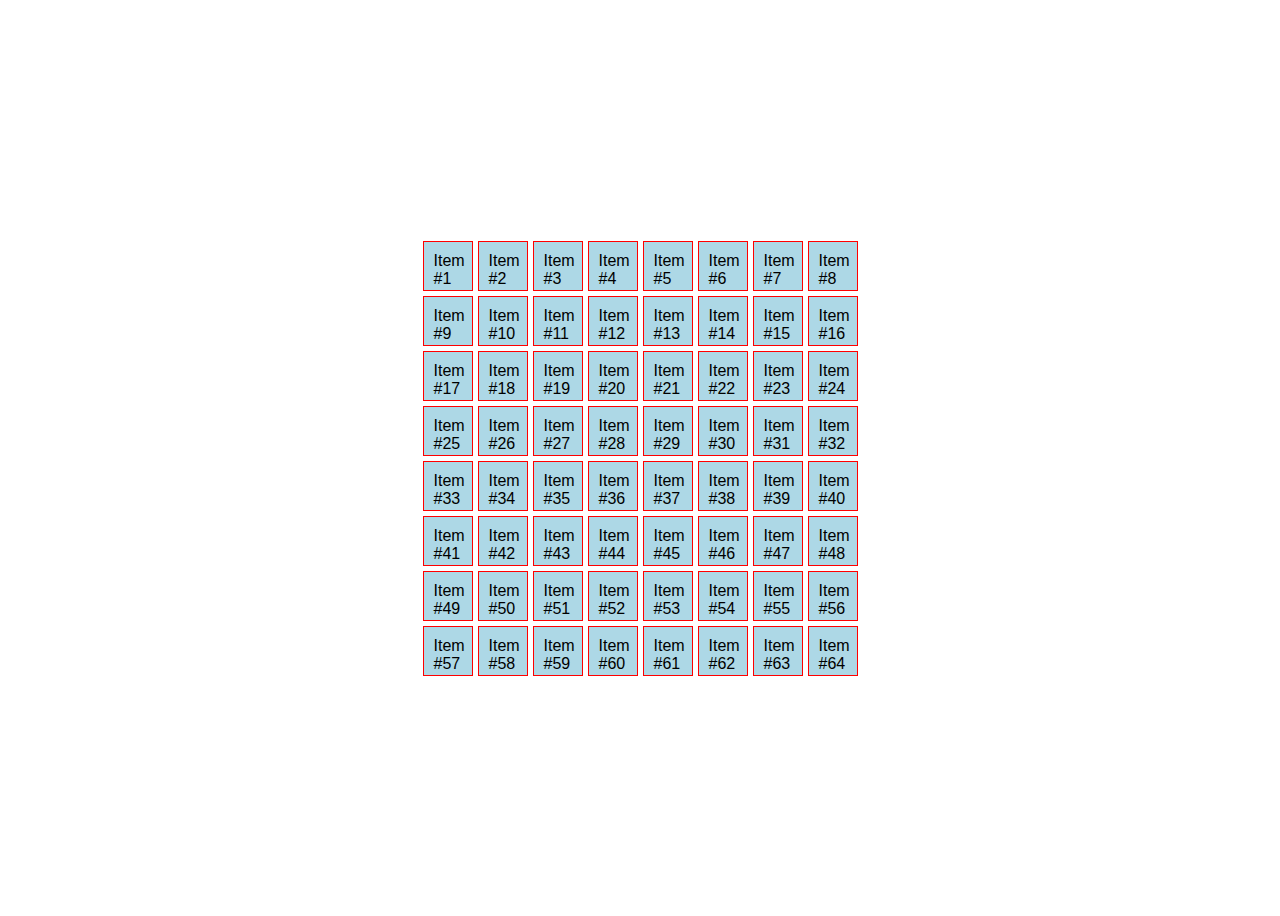
<file: align-content/index.html>
<!DOCTYPE html>
<html lang="en">
<head>
  <meta charset="UTF-8">
  <title>Alinear items</title>
  <link rel="stylesheet" href="styles.css">
</head>
<body>
  <section class="container">
    <div class="item">Item #1</div>
    <div class="item">Item #2</div>
    <div class="item">Item #3</div>
    <div class="item">Item #4</div>
    <div class="item">Item #5</div>
    <div class="item">Item #6</div>
    <div class="item">Item #7</div>
    <div class="item">Item #8</div>
    <div class="item">Item #9</div>
    <div class="item">Item #10</div>
    <div class="item">Item #11</div>
    <div class="item">Item #12</div>
    <div class="item">Item #13</div>
    <div class="item">Item #14</div>
    <div class="item">Item #15</div>
    <div class="item">Item #16</div>
    <div class="item">Item #17</div>
    <div class="item">Item #18</div>
    <div class="item">Item #19</div>
    <div class="item">Item #20</div>
    <div class="item">Item #21</div>
    <div class="item">Item #22</div>
    <div class="item">Item #23</div>
    <div class="item">Item #24</div>
    <div class="item">Item #25</div>
    <div class="item">Item #26</div>
    <div class="item">Item #27</div>
    <div class="item">Item #28</div>
    <div class="item">Item #29</div>
    <div class="item">Item #30</div>
    <div class="item">Item #31</div>
    <div class="item">Item #32</div>
    <div class="item">Item #33</div>
    <div class="item">Item #34</div>
    <div class="item">Item #35</div>
    <div class="item">Item #36</div>
    <div class="item">Item #37</div>
    <div class="item">Item #38</div>
    <div class="item">Item #39</div>
    <div class="item">Item #40</div>
    <div class="item">Item #41</div>
    <div class="item">Item #42</div>
    <div class="item">Item #43</div>
    <div class="item">Item #44</div>
    <div class="item">Item #45</div>
    <div class="item">Item #46</div>
    <div class="item">Item #47</div>
    <div class="item">Item #48</div>
    <div class="item">Item #49</div>
    <div class="item">Item #50</div>
    <div class="item">Item #51</div>
    <div class="item">Item #52</div>
    <div class="item">Item #53</div>
    <div class="item">Item #54</div>
    <div class="item">Item #55</div>
    <div class="item">Item #56</div>
    <div class="item">Item #57</div>
    <div class="item">Item #58</div>
    <div class="item">Item #59</div>
    <div class="item">Item #60</div>
    <div class="item">Item #61</div>
    <div class="item">Item #62</div>
    <div class="item">Item #63</div>
    <div class="item">Item #64</div>
  </section>
</body>
</html>
</file>
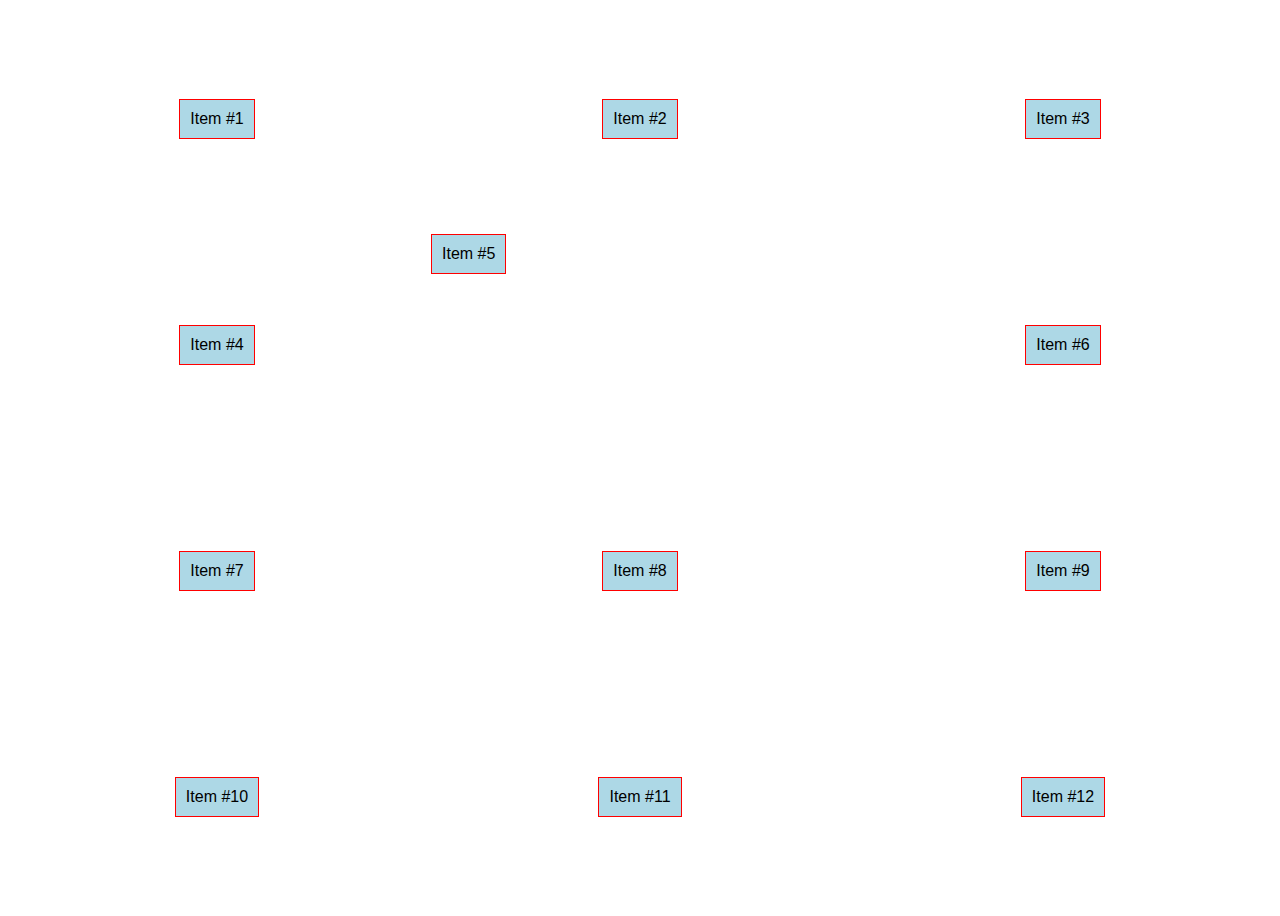
<file: align-items/index.html>
<!DOCTYPE html>
<html lang="en">
<head>
  <meta charset="UTF-8">
  <title>Alinear items</title>
  <link rel="stylesheet" href="styles.css">
</head>
<body>
  <section class="container">
    <div class="item">Item #1</div>
    <div class="item">Item #2</div>
    <div class="item">Item #3</div>
    <div class="item">Item #4</div>
    <div class="item">Item #5</div>
    <div class="item">Item #6</div>
    <div class="item">Item #7</div>
    <div class="item">Item #8</div>
    <div class="item">Item #9</div>
    <div class="item">Item #10</div>
    <div class="item">Item #11</div>
    <div class="item">Item #12</div>
  </section>
</body>
</html>
</file>
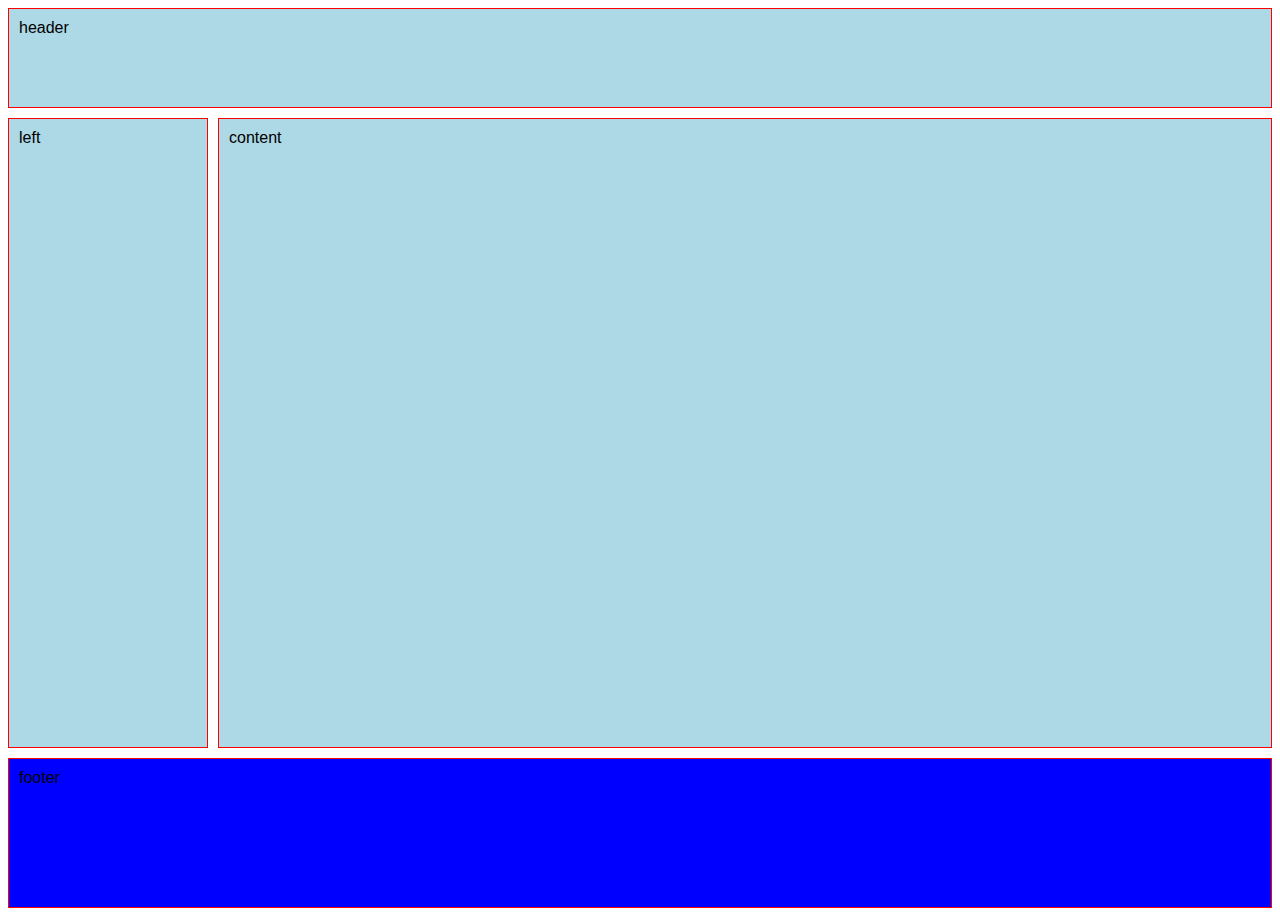
<file: areas/index.html>
<!DOCTYPE html>
<html lang="en">
<head>
  <meta charset="UTF-8">
  <title>Areas</title>
  <link rel="stylesheet" href="styles.css">
</head>
<body>
  <section class="container">
    <div class="item header">header</div>
    <div class="item left">left</div>
    <div class="item content">content</div>
    <div class="item footer">footer</div>
  </section>
</body>
</html>
</file>
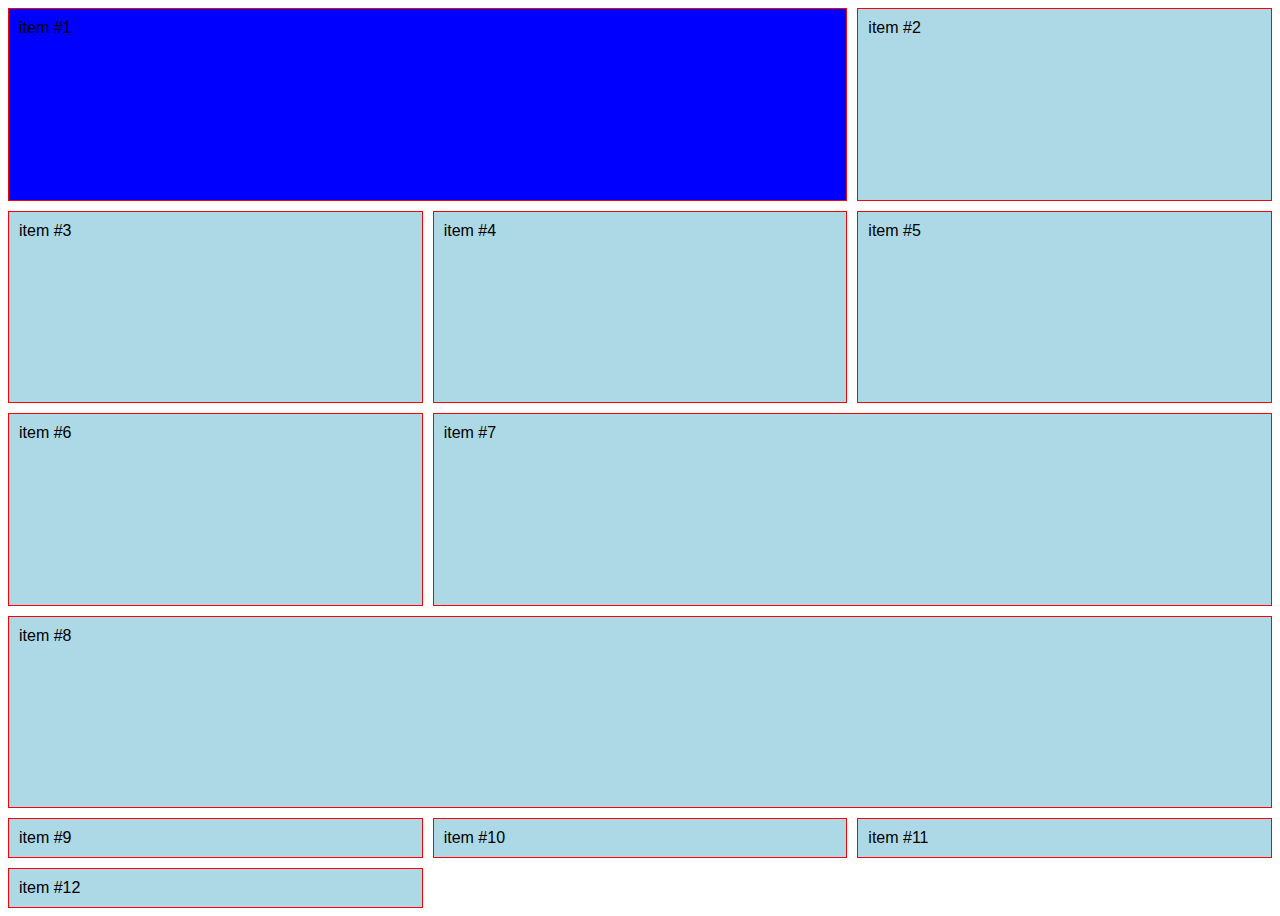
<file: column-size/index.html>
<!DOCTYPE html>
<html lang="en">
<head>
  <meta charset="UTF-8">
  <title>Tamaño de items en columnas</title>
  <link rel="stylesheet" href="styles.css">
</head>
<body>
  <section class="container">
    <div class="item">item #1</div>
    <div class="item">item #2</div>
    <div class="item">item #3</div>
    <div class="item">item #4</div>
    <div class="item">item #5</div>
    <div class="item">item #6</div>
    <div class="item">item #7</div>
    <div class="item">item #8</div>
    <div class="item">item #9</div>
    <div class="item">item #10</div>
    <div class="item">item #11</div>
    <div class="item">item #12</div>
  </section>
</body>
</html>
</file>
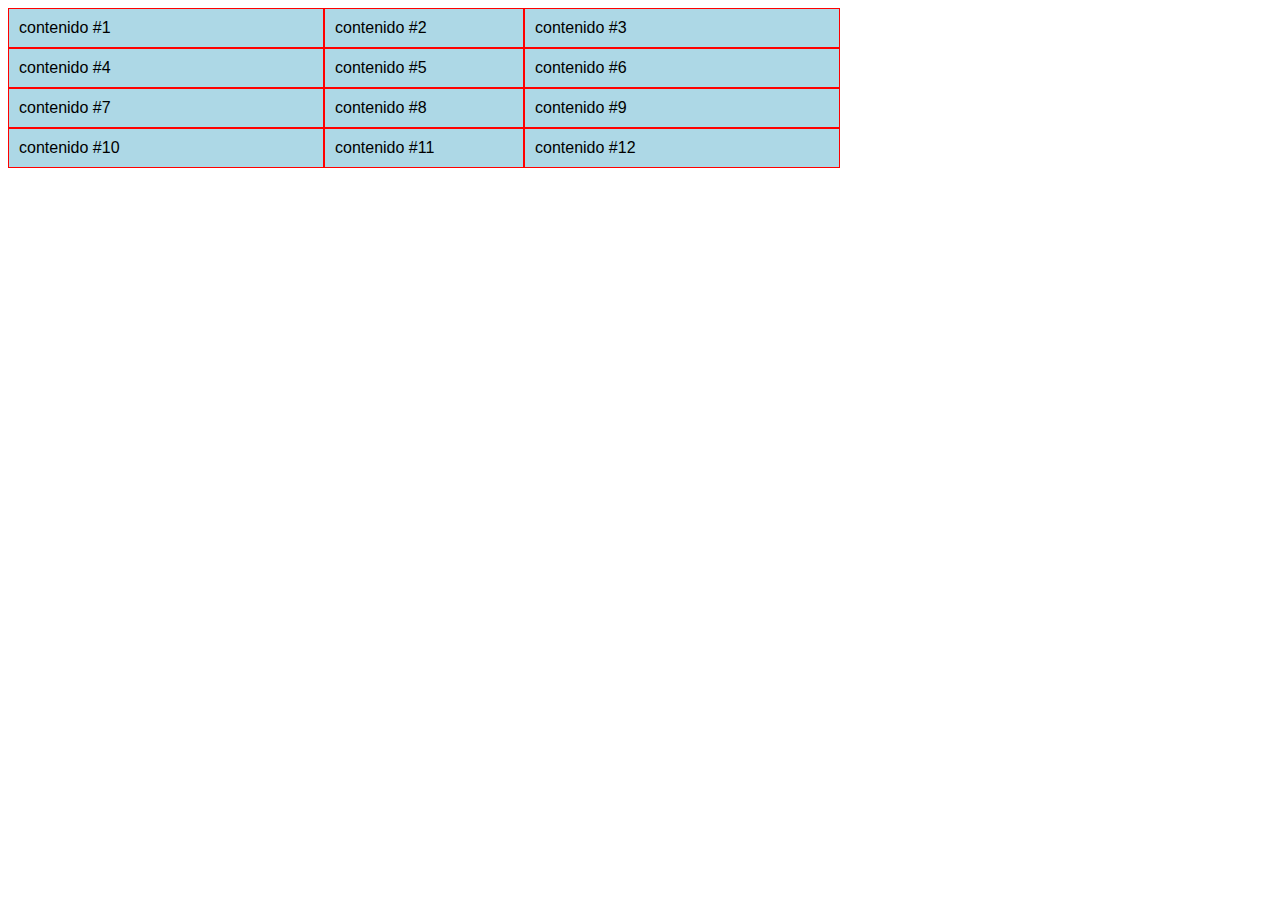
<file: columnas/index.html>
<!DOCTYPE html>
<html lang="en">
<head>
  <meta charset="UTF-8">
  <title>Columnas</title>
  <link rel="stylesheet" href="styles.css">
</head>
<body>
  <section class="container">
    <div class="item">contenido #1</div>
    <div class="item">contenido #2</div>
    <div class="item">contenido #3</div>
    <div class="item">contenido #4</div>
    <div class="item">contenido #5</div>
    <div class="item">contenido #6</div>
    <div class="item">contenido #7</div>
    <div class="item">contenido #8</div>
    <div class="item">contenido #9</div>
    <div class="item">contenido #10</div>
    <div class="item">contenido #11</div>
    <div class="item">contenido #12</div>
  </section>
</body>
</html>
</file>
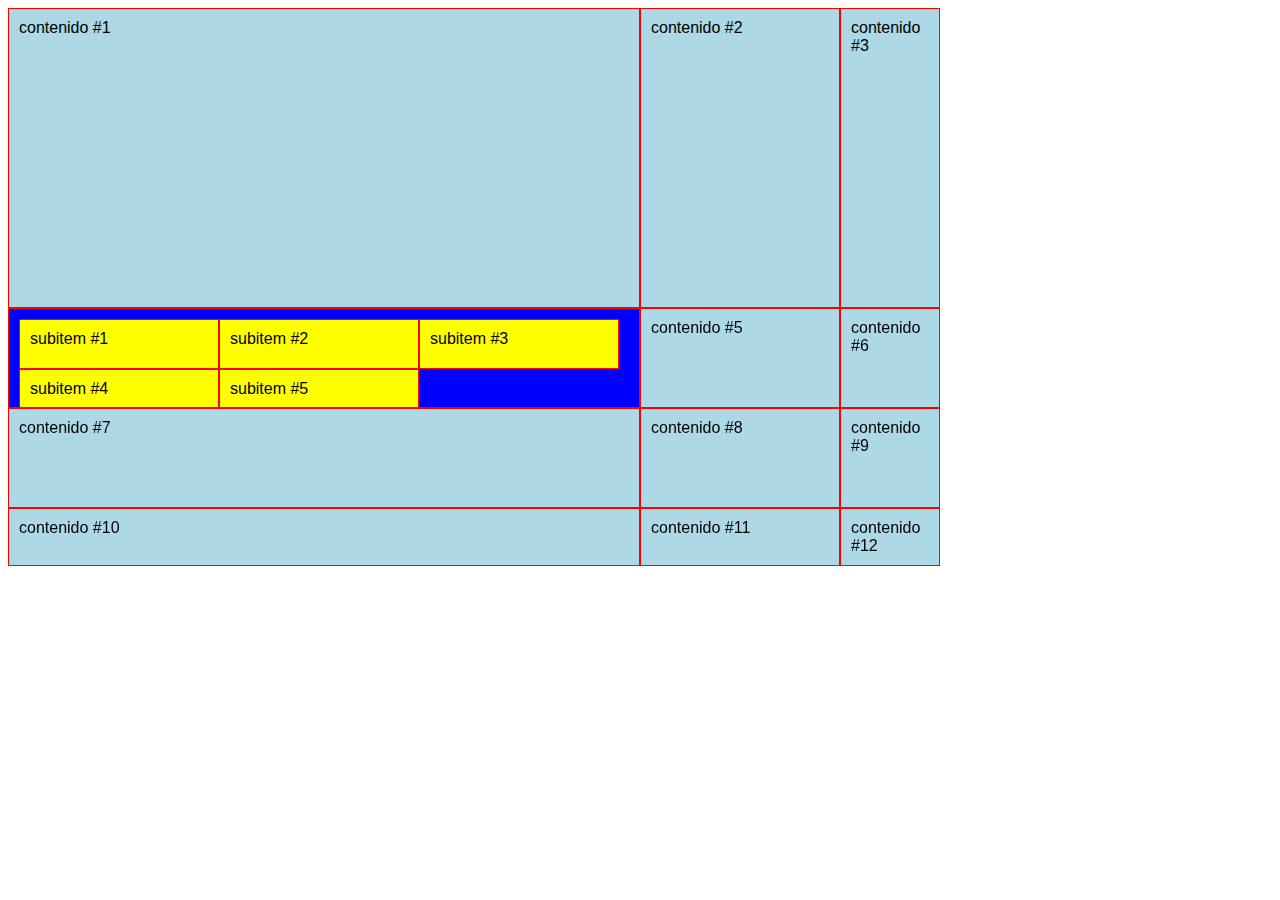
<file: displays/index.html>
<!DOCTYPE html>
<html lang="en">
<head>
  <meta charset="UTF-8">
  <title>Displays</title>
  <link rel="stylesheet" href="styles.css">
</head>
<body>
  <section class="container">
    <div class="item">contenido #1</div>
    <div class="item">contenido #2</div>
    <div class="item">contenido #3</div>
    <div class="item">
      <div class="item">subitem #1</div>
      <div class="item">subitem #2</div>
      <div class="item">subitem #3</div>
      <div class="item">subitem #4</div>
      <div class="item">subitem #5</div>
    </div>
    <div class="item">contenido #5</div>
    <div class="item">contenido #6</div>
    <div class="item">contenido #7</div>
    <div class="item">contenido #8</div>
    <div class="item">contenido #9</div>
    <div class="item">contenido #10</div>
    <div class="item">contenido #11</div>
    <div class="item">contenido #12</div>
  </section>
</body>
</html>
</file>
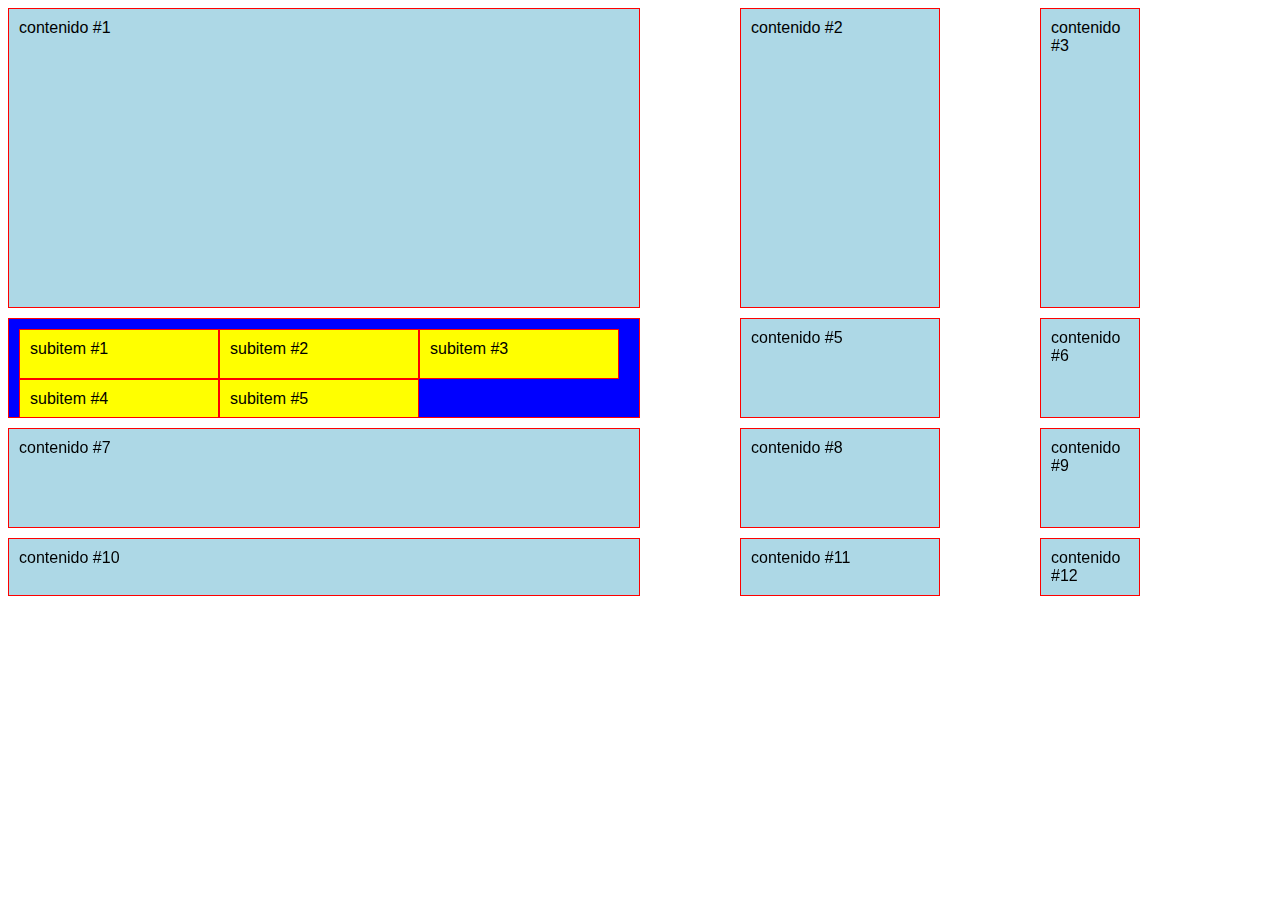
<file: espaciado/index.html>
<!DOCTYPE html>
<html lang="en">
<head>
  <meta charset="UTF-8">
  <title>Espaciado</title>
  <link rel="stylesheet" href="styles.css">
</head>
<body>
  <section class="container">
    <div class="item">contenido #1</div>
    <div class="item">contenido #2</div>
    <div class="item">contenido #3</div>
    <div class="item">
      <div class="item">subitem #1</div>
      <div class="item">subitem #2</div>
      <div class="item">subitem #3</div>
      <div class="item">subitem #4</div>
      <div class="item">subitem #5</div>
    </div>
    <div class="item">contenido #5</div>
    <div class="item">contenido #6</div>
    <div class="item">contenido #7</div>
    <div class="item">contenido #8</div>
    <div class="item">contenido #9</div>
    <div class="item">contenido #10</div>
    <div class="item">contenido #11</div>
    <div class="item">contenido #12</div>
  </section>
</body>
</html>
</file>
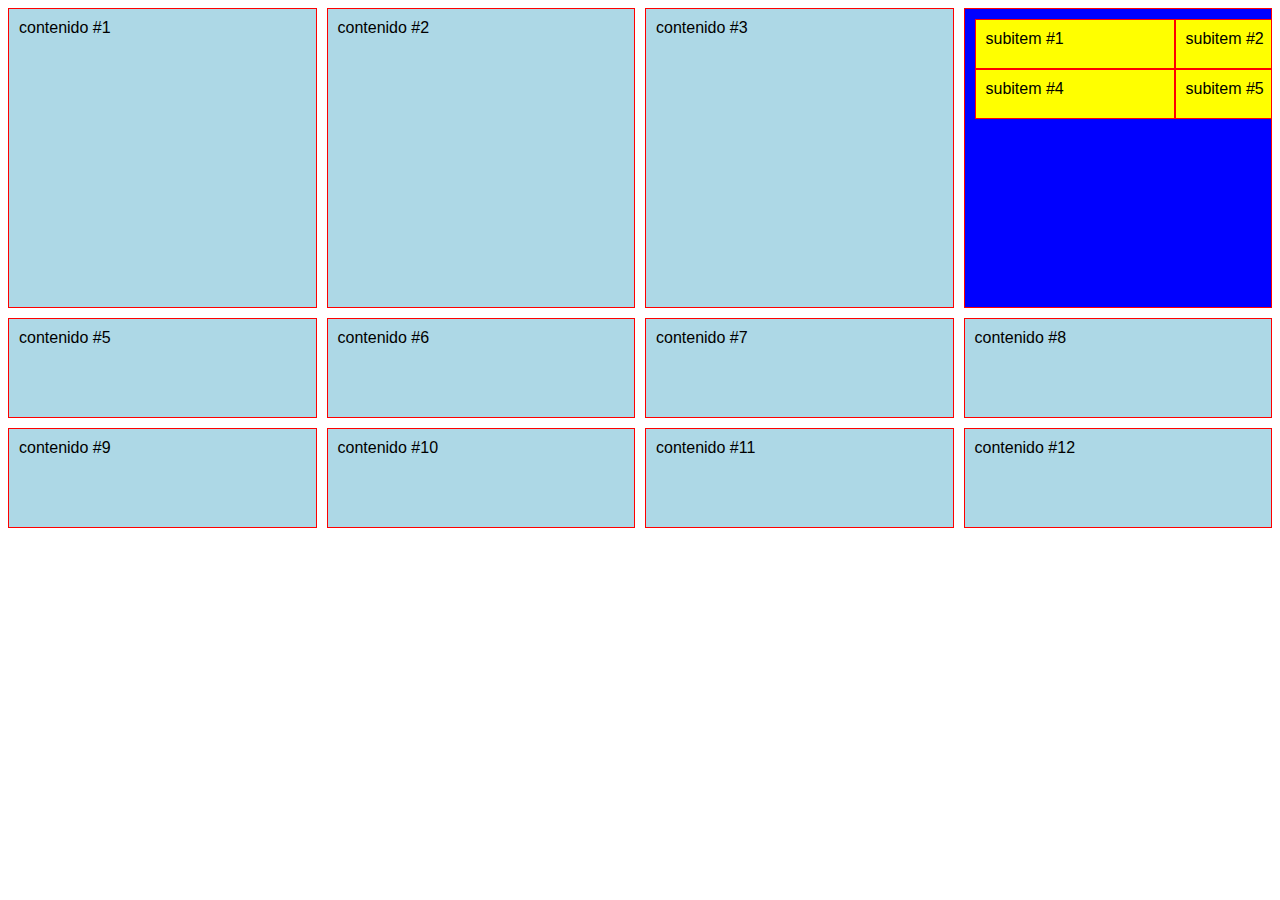
<file: funciones/index.html>
<!DOCTYPE html>
<html lang="en">
<head>
  <meta charset="UTF-8">
  <title>Funciones</title>
  <link rel="stylesheet" href="styles.css">
</head>
<body>
  <section class="container">
    <div class="item">contenido #1</div>
    <div class="item">contenido #2</div>
    <div class="item">contenido #3</div>
    <div class="item">
      <div class="item">subitem #1</div>
      <div class="item">subitem #2</div>
      <div class="item">subitem #3</div>
      <div class="item">subitem #4</div>
      <div class="item">subitem #5</div>
    </div>
    <div class="item">contenido #5</div>
    <div class="item">contenido #6</div>
    <div class="item">contenido #7</div>
    <div class="item">contenido #8</div>
    <div class="item">contenido #9</div>
    <div class="item">contenido #10</div>
    <div class="item">contenido #11</div>
    <div class="item">contenido #12</div>
  </section>
</body>
</html>
</file>
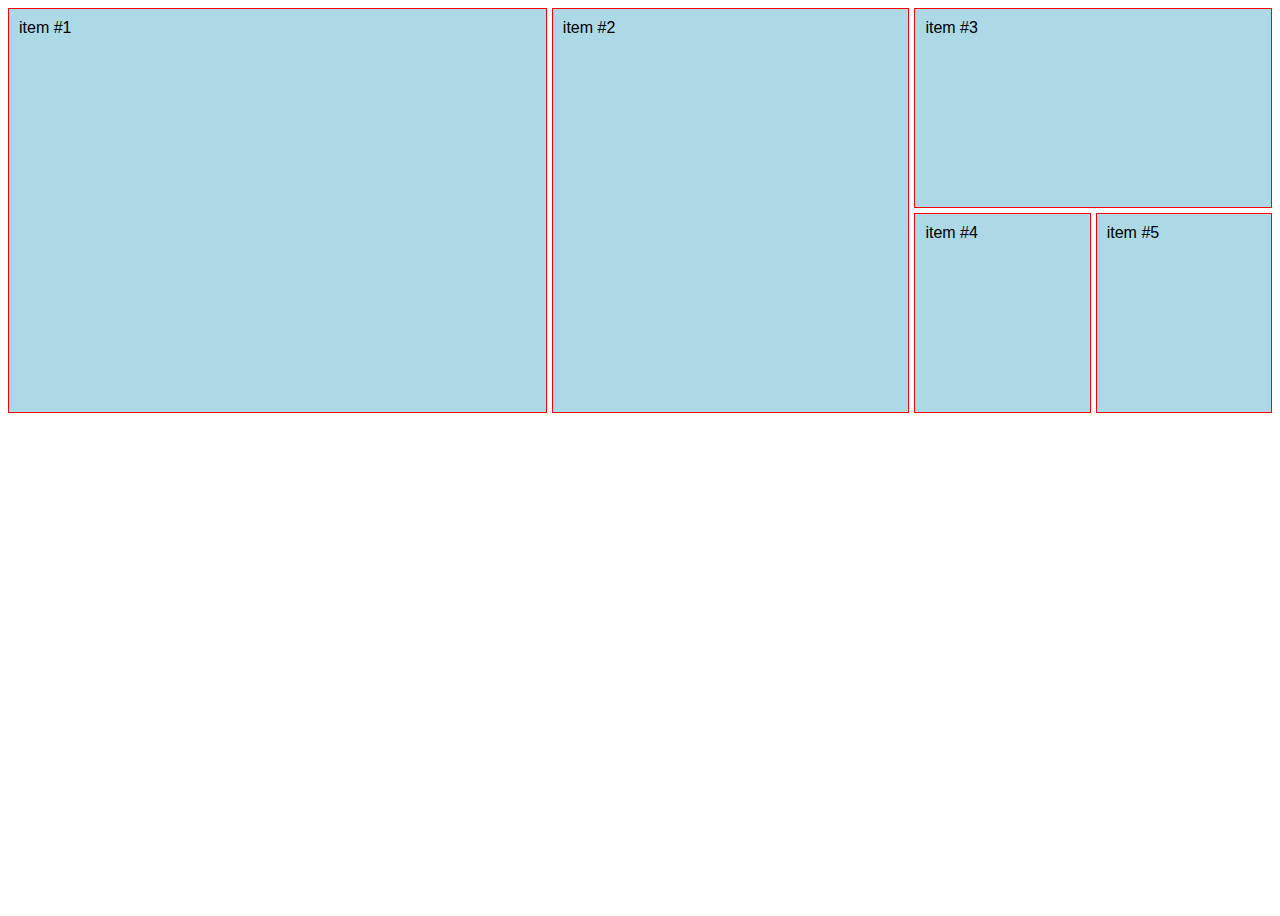
<file: implicit-grid/index.html>
<!DOCTYPE html>
<html lang="en">
<head>
  <meta charset="UTF-8">
  <title>Tamaño de items en columnas</title>
  <link rel="stylesheet" href="styles.css">
</head>
<body>
  <section class="container">
    <div class="item">item #1</div>
    <div class="item">item #2</div>
    <div class="item">item #3</div>
    <div class="item">item #4</div>
    <div class="item">item #5</div>
  </section>
</body>
</html>
</file>
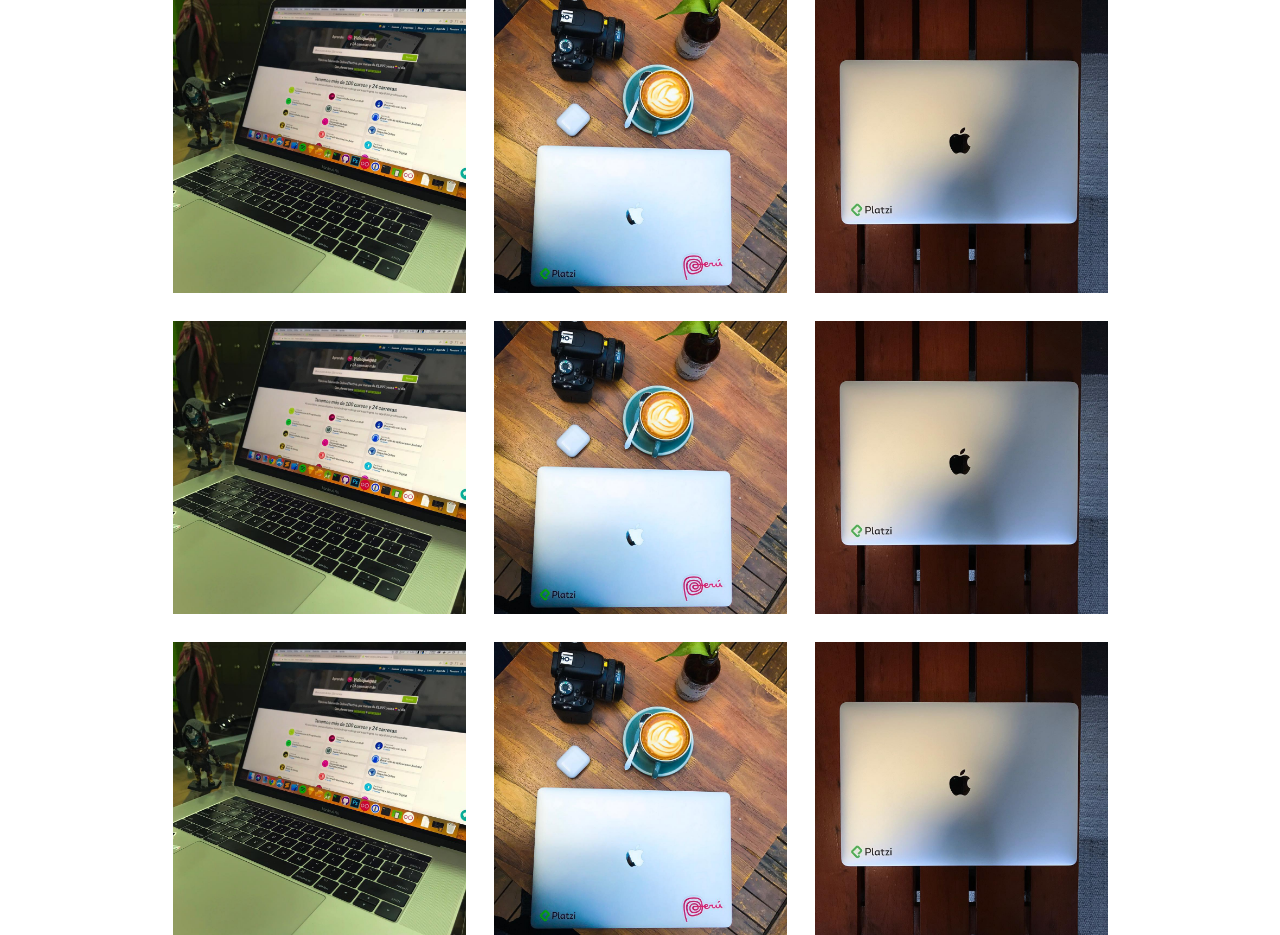
<file: instagram/index.html>
<!DOCTYPE html>
<html lang="en">
<head>
  <meta charset="UTF-8">
  <title>Instagram</title>

  <link rel="stylesheet" href="styles.css">
</head>
<body>
  <section class="post-list">
    <a href="" class="post">
      <figure class="post-image">
        <img src="images/compu.jpg" alt="">
      </figure>
      <span class="post-overlay">
        <p>
          <span class="post-likes">150</span>
          <span class="post-comments">10</span>
        </p>
      </span>
    </a>
    <a href="" class="post">
      <figure class="post-image">
        <img src="images/compu2.jpg" alt="">
      </figure>
      <span class="post-overlay">
        <p>
          <span class="post-likes">150</span>
          <span class="post-comments">10</span>
        </p>
      </span>
    </a>
    <a href="" class="post">
      <figure class="post-image">
        <img src="images/compu3.jpg" alt="">
      </figure>
      <span class="post-overlay">
        <p>
          <span class="post-likes">150</span>
          <span class="post-comments">10</span>
        </p>
      </span>
    </a>
    <a href="" class="post">
      <figure class="post-image">
        <img src="images/compu.jpg" alt="">
      </figure>
      <span class="post-overlay">
        <p>
          <span class="post-likes">150</span>
          <span class="post-comments">10</span>
        </p>
      </span>
    </a>
    <a href="" class="post">
      <figure class="post-image">
        <img src="images/compu2.jpg" alt="">
      </figure>
      <span class="post-overlay">
        <p>
          <span class="post-likes">150</span>
          <span class="post-comments">10</span>
        </p>
      </span>
    </a>
    <a href="" class="post">
      <figure class="post-image">
        <img src="images/compu3.jpg" alt="">
      </figure>
      <span class="post-overlay">
        <p>
          <span class="post-likes">150</span>
          <span class="post-comments">10</span>
        </p>
      </span>
    </a>
    <a href="" class="post">
      <figure class="post-image">
        <img src="images/compu.jpg" alt="">
      </figure>
      <span class="post-overlay">
        <p>
          <span class="post-likes">150</span>
          <span class="post-comments">10</span>
        </p>
      </span>
    </a>
    <a href="" class="post">
      <figure class="post-image">
        <img src="images/compu2.jpg" alt="">
      </figure>
      <span class="post-overlay">
        <p>
          <span class="post-likes">150</span>
          <span class="post-comments">10</span>
        </p>
      </span>
    </a>
    <a href="" class="post">
      <figure class="post-image">
        <img src="images/compu3.jpg" alt="">
      </figure>
      <span class="post-overlay">
        <p>
          <span class="post-likes">150</span>
          <span class="post-comments">10</span>
        </p>
      </span>
    </a>
  </section>
</body>
</html>
</file>
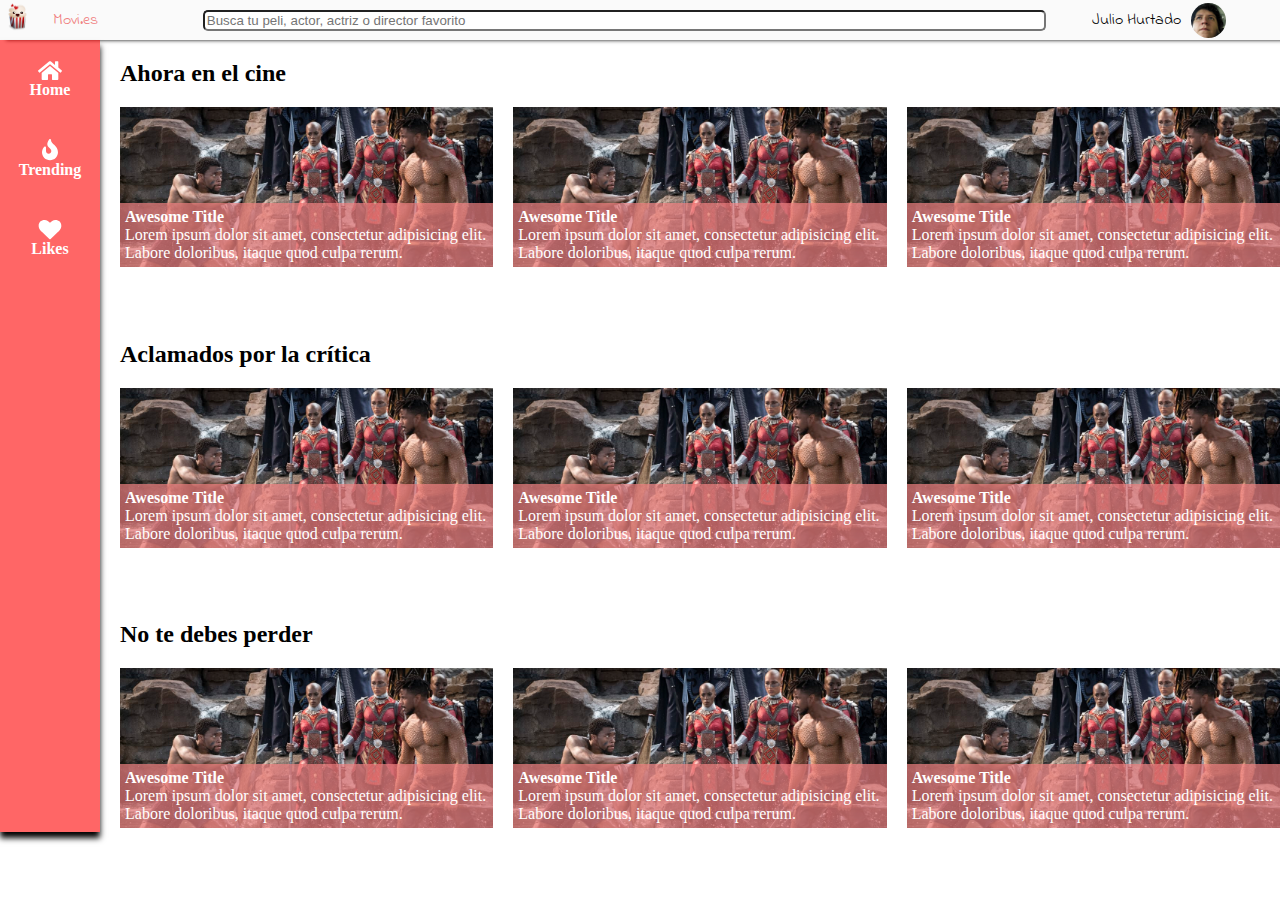
<file: movies/index.html>
<!DOCTYPE html>
<html lang="en">
<head>
  <meta charset="UTF-8">
  <title>Movi.es</title>
  <link href="https://fonts.googleapis.com/css?family=Indie+Flower" rel="stylesheet"> 
  <link rel="stylesheet" href="styles.css">
</head>
<body>
  <div class="container">
    <nav class="item">
      <div class="logo"><img src="images/popcorn.png" alt=""><span>Movi.es</span></div>
      <form action="">
        <input type="text" placeholder="Busca tu peli, actor, actriz o director favorito">
      </form>
      <div class="user">
        <span>Julio Hurtado</span>
        <img src="images/profile.jpg" alt="">
      </div>
    </nav>
    <aside class="item">
      <div class="menu-item">
        <i class="fas fa-home fa-lg"></i><br>Home
      </div>
      <div class="menu-item">
        <i class="fas fa-fire fa-lg"></i><br>Trending
      </div>
      <div class="menu-item">
        <i class="fas fa-heart fa-lg"></i><br>Likes
      </div>
    </aside>
    <section class="item movie-list">
      <section class="category">
        <h2>Ahora en el cine</h2>
        <div class="list">
          <figure class="movie">
          <img src="images/header.jpg" alt="">
          <figcaption class="information">
            <span class="title">Awesome Title</span>
            <p class="description">Lorem ipsum dolor sit amet, consectetur adipisicing elit. Labore doloribus, itaque quod culpa rerum.</p>
          </figcaption>
        </figure>
        <figure class="movie">
          <img src="images/header.jpg" alt="">
          <figcaption class="information">
            <span class="title">Awesome Title</span>
            <p class="description">Lorem ipsum dolor sit amet, consectetur adipisicing elit. Labore doloribus, itaque quod culpa rerum.</p>
          </figcaption>
        </figure>
        <figure class="movie">
          <img src="images/header.jpg" alt="">
          <figcaption class="information">
            <span class="title">Awesome Title</span>
            <p class="description">Lorem ipsum dolor sit amet, consectetur adipisicing elit. Labore doloribus, itaque quod culpa rerum.</p>
          </figcaption>
        </figure>
        </div>
      </section>
      <section class="category">
        <h2>Aclamados por la crítica</h2>
        <div class="list">
          <figure class="movie">
          <img src="images/header.jpg" alt="">
          <figcaption class="information">
            <span class="title">Awesome Title</span>
            <p class="description">Lorem ipsum dolor sit amet, consectetur adipisicing elit. Labore doloribus, itaque quod culpa rerum.</p>
          </figcaption>
        </figure>
        <figure class="movie">
          <img src="images/header.jpg" alt="">
          <figcaption class="information">
            <span class="title">Awesome Title</span>
            <p class="description">Lorem ipsum dolor sit amet, consectetur adipisicing elit. Labore doloribus, itaque quod culpa rerum.</p>
          </figcaption>
        </figure>
        <figure class="movie">
          <img src="images/header.jpg" alt="">
          <figcaption class="information">
            <span class="title">Awesome Title</span>
            <p class="description">Lorem ipsum dolor sit amet, consectetur adipisicing elit. Labore doloribus, itaque quod culpa rerum.</p>
          </figcaption>
        </figure>
        </div>
      </section>
      <section class="category">
        <h2>No te debes perder</h2>
        <div class="list">
          <figure class="movie">
          <img src="images/header.jpg" alt="">
          <figcaption class="information">
            <span class="title">Awesome Title</span>
            <p class="description">Lorem ipsum dolor sit amet, consectetur adipisicing elit. Labore doloribus, itaque quod culpa rerum.</p>
          </figcaption>
        </figure>
        <figure class="movie">
          <img src="images/header.jpg" alt="">
          <figcaption class="information">
            <span class="title">Awesome Title</span>
            <p class="description">Lorem ipsum dolor sit amet, consectetur adipisicing elit. Labore doloribus, itaque quod culpa rerum.</p>
          </figcaption>
        </figure>
        <figure class="movie">
          <img src="images/header.jpg" alt="">
          <figcaption class="information">
            <span class="title">Awesome Title</span>
            <p class="description">Lorem ipsum dolor sit amet, consectetur adipisicing elit. Labore doloribus, itaque quod culpa rerum.</p>
          </figcaption>
        </figure>
        </div>
      </section>
    </section>
  </div>

  <script defer src="js/awesome.js"></script>
</body>
</html>
</file>
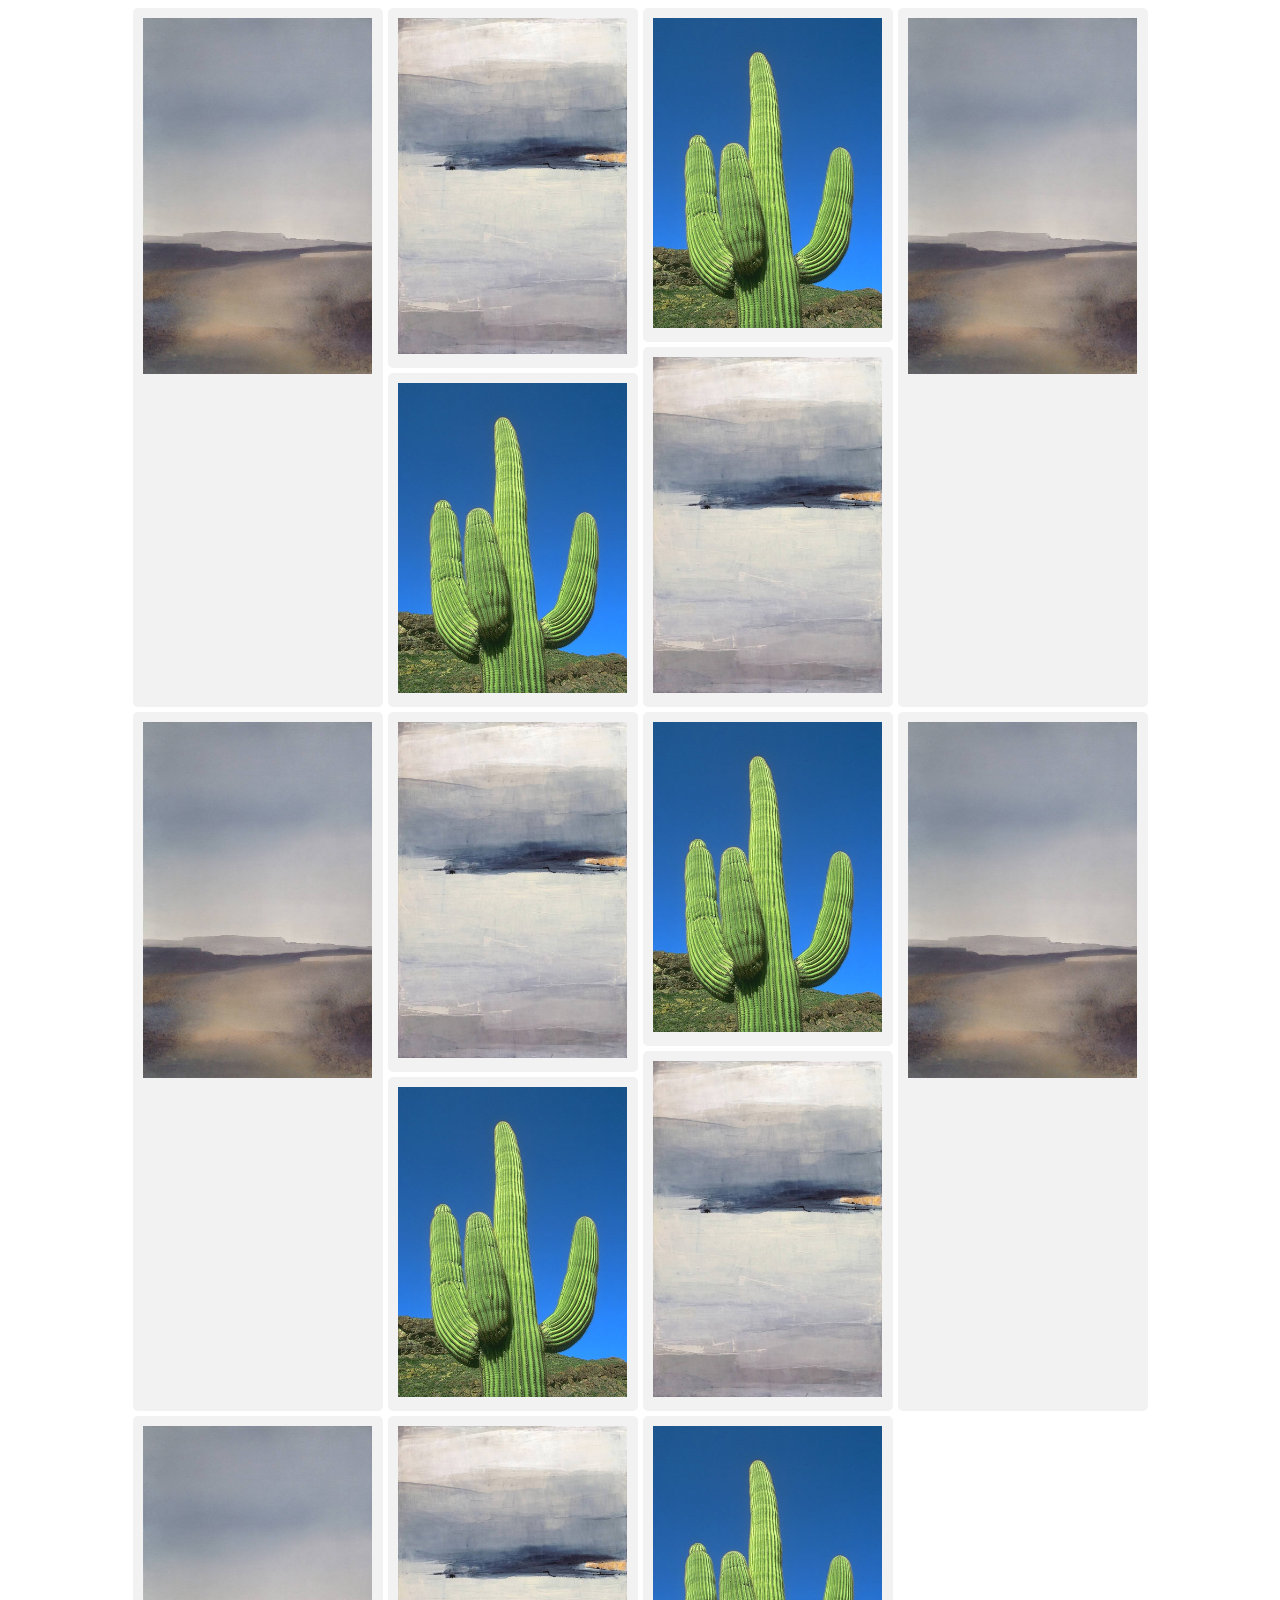
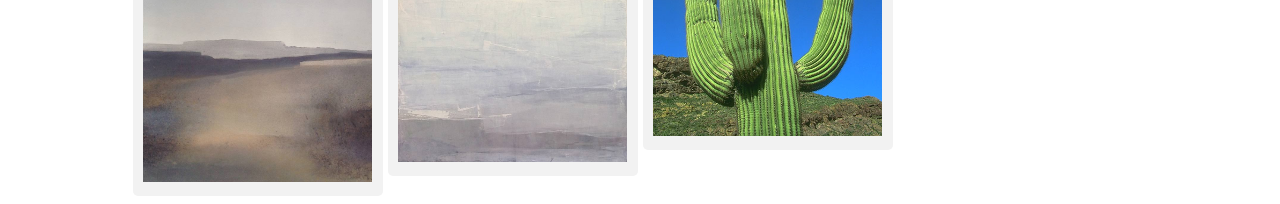
<file: pinterest/index.html>
<!DOCTYPE html>
<html lang="en">
<head>
  <meta charset="UTF-8">
  <title>Pinterest</title>

  <link rel="stylesheet" href="styles.css">
</head>
<body>
  <div class="container">
    <div class="item level-1">
      <img src="images/img-pinterest.jpg" alt="">
    </div>
    <div class="item level-2">
      <img src="images/img-pinterest-2.jpg" alt="">
    </div>
    <div class="item level-3">
      <img src="images/img-pinterest-3.jpg" alt="">
    </div>
    <div class="item level-1">
      <img src="images/img-pinterest.jpg" alt="">
    </div>
    <div class="item level-2">
      <img src="images/img-pinterest-2.jpg" alt="">
    </div>
    <div class="item level-3">
      <img src="images/img-pinterest-3.jpg" alt="">
    </div>
    <div class="item level-1">
      <img src="images/img-pinterest.jpg" alt="">
    </div>
    <div class="item level-2">
      <img src="images/img-pinterest-2.jpg" alt="">
    </div>
    <div class="item level-3">
      <img src="images/img-pinterest-3.jpg" alt="">
    </div>
    <div class="item level-1">
      <img src="images/img-pinterest.jpg" alt="">
    </div>
    <div class="item level-2">
      <img src="images/img-pinterest-2.jpg" alt="">
    </div>
    <div class="item level-3">
      <img src="images/img-pinterest-3.jpg" alt="">
    </div>
    <div class="item level-1">
      <img src="images/img-pinterest.jpg" alt="">
    </div>
    <div class="item level-2">
      <img src="images/img-pinterest-2.jpg" alt="">
    </div>
    <div class="item level-3">
      <img src="images/img-pinterest-3.jpg" alt="">
    </div>
  </div>
</body>
</html>
</file>
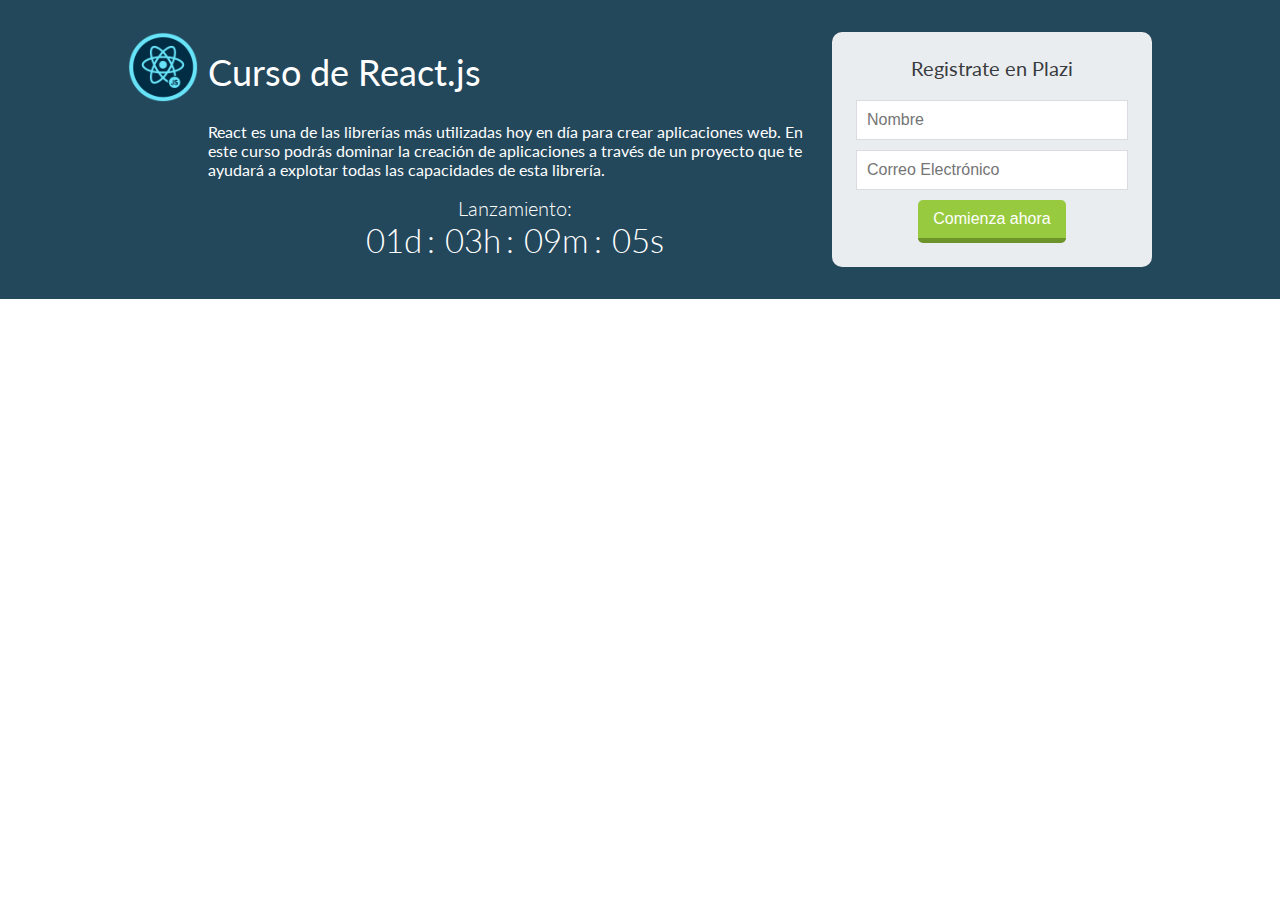
<file: platzi/index.html>
<!DOCTYPE html>
<html lang="en">
<head>
  <meta charset="UTF-8">
  <title>Platzi</title>
  <link href="https://fonts.googleapis.com/css?family=Lato:300,400,700" rel="stylesheet"> 
  <link rel="stylesheet" href="styles.css">
</head>
<body>
  <div class="hero">
    <div class="hero-container">
      <div class="badge">
        <img src="images/badge.png" alt="">
      </div>
      <h1 class="title">
        Curso de React.js
      </h1>
      <div class="description">
        <p>React es una de las librerías más utilizadas hoy en día para crear aplicaciones web. En este curso podrás dominar la creación de aplicaciones a través de un proyecto que te ayudará a explotar todas las capacidades de esta librería.</p>
      </div>
      <form action="" class="form">
        <p>Registrate en Plazi</p>
        <input type="text" placeholder="Nombre">
        <input type="email" placeholder="Correo Electrónico">
        <button type="submit">Comienza ahora</button>
      </form>
      <div class="countdown">
        <p>Lanzamiento: </p>
        <p>
          <span>01d</span>
          <span>03h</span>
          <span>09m</span>
          <span>05s</span>
        </p>
      </div>      
    </div>
  </div>
</body>
</html>
</file>
<file: align-content/styles.css>
body {
  font-family: Arial;
}
.container {
  display: grid;
  grid-gap: 5px;
  height: 100vh;
  grid-template-columns: repeat(8, 50px);
  grid-template-rows: repeat(8, 50px);
  justify-content: center;
  align-content: center;
}
.item {
  background: lightblue;
  border: 1px solid red;
  padding: 10px;
}
</file>
<file: align-items/styles.css>
body {
  font-family: Arial;
}
.container {
  display: grid;
  grid-gap: 5px;
  height: 100vh;
  grid-template-columns: repeat(3, 1fr);
  grid-template-rows: repeat(4, 1fr);
  justify-items: center;
  align-items: center;
}
.item {
  background: lightblue;
  border: 1px solid red;
  padding: 10px;
}
.item:nth-of-type(5) {
  align-self: start;
  justify-self: start;
}
</file>
<file: areas/styles.css>
body {
  font-family: Arial;
}

.container {
  display: grid;
  grid-template: 100px 1fr 150px / 200px 1fr;
  grid-gap: 10px;
  height: 100vh;  
  grid-template-areas:  "header header" 
                        "left content" 
                        "footer footer";
}

.item {
  background: lightblue;
  border: 1px solid red;
  padding: 10px;
}

.item:nth-of-type(4){
  background: blue;
  overflow: auto;
  display: grid;
  grid-template: 50px 50px 50px / 200px 200px 200px;
}

.item .item {
  background: yellow;
}

.header {
  grid-area: header;
}

.left {
    grid-area: left;
}

.content {
  grid-area: content;
}

.footer {
  grid-area: footer;
}
</file>
<file: column-size/styles.css>
body {
  font-family: Arial;
}

.container {
  display: grid;
  grid-template-columns: repeat(3, 1fr);
  grid-template-rows: repeat(4, 1fr);
  grid-gap: 10px;
  height: 100vh;
}

.item {
  background: lightblue;
  border: 1px solid red;
  padding: 10px;
}

.item:nth-of-type(1){
  background: blue;
  grid-column-start: 1;
  grid-column-end: 3;
}

.item:nth-of-type(8){
  grid-column: 1 / -1;
}

.item:nth-of-type(7){
  grid-column: 2 / 4;
}
</file>
<file: columnas/styles.css>
body {
  font-family: Arial;  
}

.container {
  display: grid;
  grid-template-columns: 25% 200px 25%;
}

.item {
  background: lightblue;
  border: 1px solid red;
  padding: 10px;

}
</file>
<file: displays/styles.css>
body {
  font-family: Arial;  
}

.container {
  display: grid;
  grid-template: 300px 100px 100px / 50% 200px 100px;
}

.item {
  background: lightblue;
  border: 1px solid red;
  padding: 10px;

}

.item:nth-of-type(4){
  background: blue;
  overflow: auto;
  /*display: inline-grid; aun no disponible*/
  /*display: subgrid; aun no disponible*/
  display: grid;
  grid-template: 50px 50px 50px / 200px 200px 200px;
}

.item .item {
  background: yellow;
}
</file>
<file: espaciado/styles.css>
body {
  font-family: Arial;  
}

.container {
  display: grid;
  grid-template: 300px 100px 100px / 50% 200px 100px;
  /*grid-column-gap: 30px; 
  grid-row-gap: 50px;*/
  /*grid-gap: rows columns;*/
  grid-gap: 10px 100px;
}

.item {
  background: lightblue;
  border: 1px solid red;
  padding: 10px;
}

.item:nth-of-type(4){
  background: blue;
  overflow: auto;
  /*display: inline-grid; aun no disponible*/
  /*display: subgrid; aun no disponible*/
  display: grid;
  grid-template: 50px 50px 50px / 200px 200px 200px;
}

.item .item {
  background: yellow;
}
</file>
<file: funciones/styles.css>
body {
  font-family: Arial;  
}

.container {
  display: grid;
  /*grid-template: 300px 100px 100px / 1fr 1fr 1fr;*/
  /*grid-template: 300px 100px 100px / repeat(4, 1fr);*/
  grid-template: 300px 100px 100px / repeat(4, minmax(200px, 1fr));
  /*grid-column-gap: 30px; 
  grid-row-gap: 50px;*/
  /*grid-gap: rows columns;*/
  grid-gap: 10px;
}

.item {
  background: lightblue;
  border: 1px solid red;
  padding: 10px;
}

.item:nth-of-type(4){
  background: blue;
  overflow: auto;
  /*display: inline-grid; aun no disponible*/
  /*display: subgrid; aun no disponible*/
  display: grid;
  grid-template: 50px 50px 50px / 200px 200px 200px;
}

.item .item {
  background: yellow;
}
</file>
<file: implicit-grid/styles.css>
body {
  font-family: Arial;
}
.container {
  display: grid;
  grid-template-columns: [first-line] 1fr [line-2] 1fr [line-3] 1fr [end-first-element] 1fr [line-5] 1fr [end-second-element] 1fr [line-7] 1fr [last-line];
  grid-template-rows: [first-row-line] 200px [second-row-line] 200px [last-row-line];
  grid-gap: 5px;
  height: 100vh;
}
.item {
  background: lightblue;
  border: 1px solid red;
  padding: 10px;
}
.item:nth-of-type(1){
  grid-column: first-line / end-first-element;
  grid-row: first-row-line / last-row-line;
}
.item:nth-of-type(2){
  grid-column: end-first-element / end-second-element;
  grid-row: first-row-line / last-row-line;
}
.item:nth-of-type(3){
  grid-column: end-second-element / last-line;
}
</file>
<file: instagram/styles.css>
body {
  margin: 0;
  font-family: Arial;
}
.post-list {
  display: grid;
  grid-template-columns: repeat(3, minmax(100px, 293px));
  justify-content: center;
  grid-gap: 28px;
}
.post {
  cursor: pointer;
  position: relative;
  display: block;
}
.post-image {
  margin: 0;
}
.post-image img {
  width: 100%;
  vertical-align: top;
}
.post-overlay {
  background: rgba(0,0,0, .4);
  position: absolute;
  left: 0;
  right: 0;
  bottom: 0;
  top: 0;
  display: none;
  align-items: center;
  justify-content: center;
  color: white;
  text-align: center;
}
.post:hover .post-overlay {
  display: flex;
}
.post-likes,
.post-comments {
  width: 80px;
  margin: 5px;
  font-weight: bold;
  text-align: center;
  display: inline-block;
}
@media screen and (max-width: 768px) {
  .post-list {
    grid-gap: 3px;
  }
}
</file>
<file: movies/styles.css>
body {
  margin: 0;
}


figure.movie {
  margin: 0;
  display: block;
  position: relative;
  cursor: pointer;
}

figure.movie figcaption {
  position: absolute;
  left: 0px;
  bottom: 4px;
  background: rgba(240,128,128, .7);
  color: white;
  width: (100%-10px);
  padding: 5px;
}
figure.movie .title {
  font-weight: bold;
}
figure.movie .description {
  margin:0;
}



.container {
  display: grid;
  grid-template-columns: 100px 3fr 1fr;
  grid-template-areas:  "navigation navigation navigation"
                        "aside content content";
  width: 100%;
  grid-column-gap: 20px;

}
.container nav {
  grid-area: navigation;
  height: 40px;
  display: grid;
  grid-template-columns: 100px 4fr 1fr;
  background: #fafafa;
  grid-column-gap: 10px;
  box-shadow: 6px 0 4px black;
}
.container nav div img {
  max-width: 35px;
}
.container nav .logo {
  display: grid;
  grid-template-columns: repeat(2, 1fr);
}
.container nav .logo span {
  font-family: 'Indie Flower', cursive;
  color: rgb(240,128,128);
  margin: auto auto;
  align-self: center;
}
.container nav form {
  align-self: center;
  justify-self: right;
  width: 90%;
}
.container nav form input{
  border-radius: 5px;
  align-self: center;
  justify-self: center;
  width: 100%;
}
.container nav .user {
  justify-self: right;
  align-items: center;
  display: grid;
  grid-template-columns: repeat(2, 1fr);
  grid-column-gap: 10px;
  cursor: pointer;
}
.container nav .user span {
  font-family: 'Indie Flower', cursive;
  align-self: center;
}

.container nav .user img{
  border-radius: 100%;
}

.container aside {
  grid-area: aside;
  background: rgba(255, 0, 0, 0.6);
  justify-content: center;
  align: center;
  box-shadow: 0 6px 6px black;
}
.container aside .menu-item {
  margin: auto auto;
  text-align:center;
  color: white;
  font-weight: bold;
  margin-bottom: 40px;
}
.container aside .menu-item:nth-of-type(1) {
  margin-top: 20px;
}
.container .movie-list {
  display: grid;
  grid-template-rows: repeat(3, 1rf);
  grid-area: content;
  grid-row-gap: 50px;
}
.container .movie-list .category div{
  display: grid;
  grid-template-columns: repeat(3, 1fr);
  grid-gap: 20px;
}
.container .movie-list figure img {
  width: 100%;
}
</file>
<file: pinterest/styles.css>
.container {
  display: grid;
  grid-template-columns: repeat(auto-fill, 250px);
  grid-gap: 5px;
  justify-content: center;
}
.item {
  border-radius: 5px;
  padding: 10px;
  background: #f2f2f2;
}
.item img {
  max-width: 100%;
}
.level-1 {
  grid-row-end: span 3;;
}
.level-2 {
  grid-row-end: span 2;
}
.level-3 {
  grid-row-end: span 1;
}
</file>
<file: platzi/styles.css>
body {
  font-family: 'Lato', sans-serif;
  margin: 0;
}
.hero {
  background: #23475b;
  color: white;
  padding: 32px 15px;
  display: grid;
  grid-template-columns: minmax(auto, 1024px);
  justify-content: center;
}
.hero-container {
  display: grid;
  grid-template-columns: 70px 1fr 320px;
  grid-template-areas:  "badge title form"
                        ". description form"
                        ". countdown form";
  grid-gap:10px;
}
.badge {
  grid-area: badge;
}
.badge img {
  max-width: 70px;
}
.title {
  grid-area: title;
  font-size: 36px;
  font-weight: normal;
  margin: 0;
  display: flex;
  align-items: center;
}
.form {
  grid-area: form;
  text-align: center;
  background: rgba(255, 255, 255, .9);
  padding: 1.5em;
  border-radius: 10px;
}
.form input {
  width: 100%;
  padding: 10px;
  font-size: 16px;
  border: 1px solid #dbdbe2;
  box-sizing: border-box;
  margin-bottom: 10px;
}
.form p {
  font-size: 20px;
  color: #3a3b3f;
  margin-bottom: 1em;
}
.form button {
  background: #98ca3f;
  color: white;
  padding: 10px 15px;
  border-radius: 5px;
  border: none;
  font-size: 16px;
  border-bottom: 5px solid #6d932b;
  display: inline-block;
}
.countdown {
  grid-area: countdown;
}
.countdown p {
  font-size: 20px;
  text-align: center;
  font-weight: 300;
}
.countdown span {
  font-size: 33px;
}
.countdown span:after {
  content: ':';
  display: inline-block;
  margin: 0 5px;
}
.countdown span:last-child:after {
  display: none;
}
p {
  margin: 0;
}
.description {
  grid-area: description;
}

@media screen and (max-width: 768px) {
  .hero-container {
    grid-template-columns: 70px 1fr;
    grid-template-areas:  "badge title"
                          "description description"
                          "form form"
                          "countdown countdown";
  }
}
</file>
